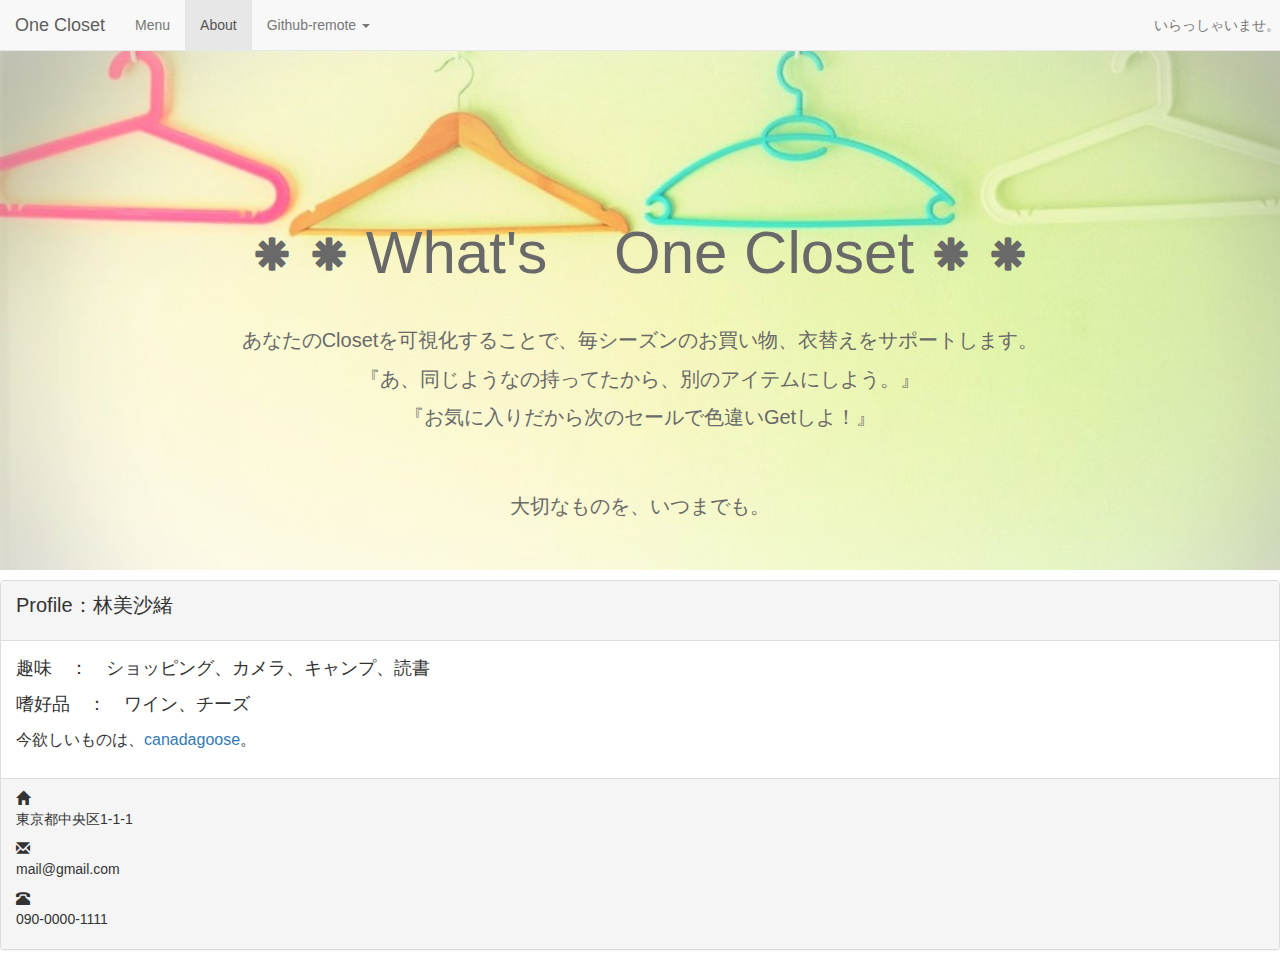
<file: index.html>
<!DOCTYPE html>
<html lang="ja">
  <head>
    <meta charset="utf-8">
    <meta http-equiv="X-UA-Compatible" content="IE=edge">
    <meta name="viewport" content="width=device-width, initial-scale=1">
    <meta name="description" content="あなたの大事なクローゼットを管理する『One Closet』の紹介です。管理人Profileも載せてます。">
    <title>One Closet | About</title>
    <link rel="stylesheet" href="index.css">
    <!-- BootstrapのCSS読み込み -->
    <link rel="stylesheet" href="//maxcdn.bootstrapcdn.com/bootstrap/3.3.5/css/bootstrap.min.css">
    <!-- jQuery読み込み -->
    <script src="//ajax.googleapis.com/ajax/libs/jquery/1.11.3/jquery.min.js"></script>
    <!-- BootstrapのJS読み込み -->
    <script src="//maxcdn.bootstrapcdn.com/bootstrap/3.3.5/js/bootstrap.min.js"></script>
  </head>
  <body>
    <header>
      <nav class="navbar navbar-default navbar-fixed-top">
        <div class="container-fluid">
          <div class="navbar-header">
            <button type="button" class="navbar-toggle collapsed" data-toggle="collapse" data-target="#site-menu">
              <span class="sr-only">Toggle navigation</span>
              <span class="icon-bar"></span>
              <span class="icon-bar"></span>
              <span class="icon-bar"></span>
            </button>
            <a class="navbar-brand" href="#">One Closet</a>
          </div>
          <div class="collapse navbar-collapse" id="site-menu">
            <ul class="nav navbar-nav navbar-center">
              <li><a href="#">Menu</a></li>
              <li class="active"><a href="#">About</a></li>
              <li class="dropdown">
                <a href="#" class="dropdown-toggle" data-toggle="dropdown" role="button" aria-expanded="false">Github-remote
                  <span class="caret"></span>
                </a>
                <ul class="dropdown-menu" role="menu">
                  <li><a href="https://github.com/misao0118/misao0118.github.io">Github-userpages</a></li>
                  <li><a href="#">Github-anoserpages</a></li>
                </ul>
              </li>
            </ul>
            <p class="navbar-text navbar-right">いらっしゃいませ。</p>
          </div>
        </div>
      </nav>
      <div id="introduction">
        <h1>
          <span class="glyphicon glyphicon-asterisk" aria-hidden="true"></span>
          <span class="glyphicon glyphicon-asterisk" aria-hidden="true"></span>
          What's&nbsp;&nbsp;&nbsp;&nbsp;One Closet
          <span class="glyphicon glyphicon-asterisk" aria-hidden="true"></span>
          <span class="glyphicon glyphicon-asterisk" aria-hidden="true"></span>
        </h1>
          <p>あなたのClosetを可視化することで、毎シーズンのお買い物、衣替えをサポートします。</p>
          <p>『あ、同じようなの持ってたから、別のアイテムにしよう。』</p>
          <p>『お気に入りだから次のセールで色違いGetしよ！』</p>
          <p id="message">大切なものを、いつまでも。</p>
      </div>
    </header>
    <div class="panel panel-default">
      <div class="panel-heading">
        <p>Profile：林美沙緒</p>
      </div>
      <div class="panel-body">
        <p>趣味　：　ショッピング、カメラ、キャンプ、読書</p>
        <p>嗜好品　：　ワイン、チーズ</p>
        <p><span>今欲しいものは、<a href="http://www.canadagoose.jp/">canadagoose</a>。</span></p>
      </div>
      <div class="panel-footer">
        <span class="glyphicon glyphicon-home" aria-hidden="true"></span>
        <p>東京都中央区1-1-1</p>
        <span class="glyphicon glyphicon-envelope" aria-hidden="true"></span>
        <p>mail@gmail.com</p>
        <span class="glyphicon glyphicon-phone-alt" aria-hidden="true"></span>
        <p>090-0000-1111</p>
      </div>
    </div>
  </body>
</html>
</file>
<file: index.css>
*{
    font-family: YuGothic,"游ゴシック","メイリオ",Meiryo,"ヒラギノ角ゴ pro W3","Hiragino Kaku Gothic Pro",sans-serif;
    margin:0px;
    padding:0px;
}
body{
    background-color:#FFFFF0
}
header{
    background-image: url(wall.jpg);
    background-size:cover;
    background-repeat: no-repeat;
    text-align:center;
    color:#696969;
}
header h1{
    padding:200px 0px 30px 0px;
    font-size:60px
}
header h1 span{
    font-size:40px;
}
#introduction p{
    font-size:20px;
}
#message{
    padding:50px 0px;
    font-size:20px;
}
.panel-heading{
    font-size:20px;
}
.panel-body{
    font-size:18px;
}
.panel-body span{
    font-size:16px;
}
</file>
